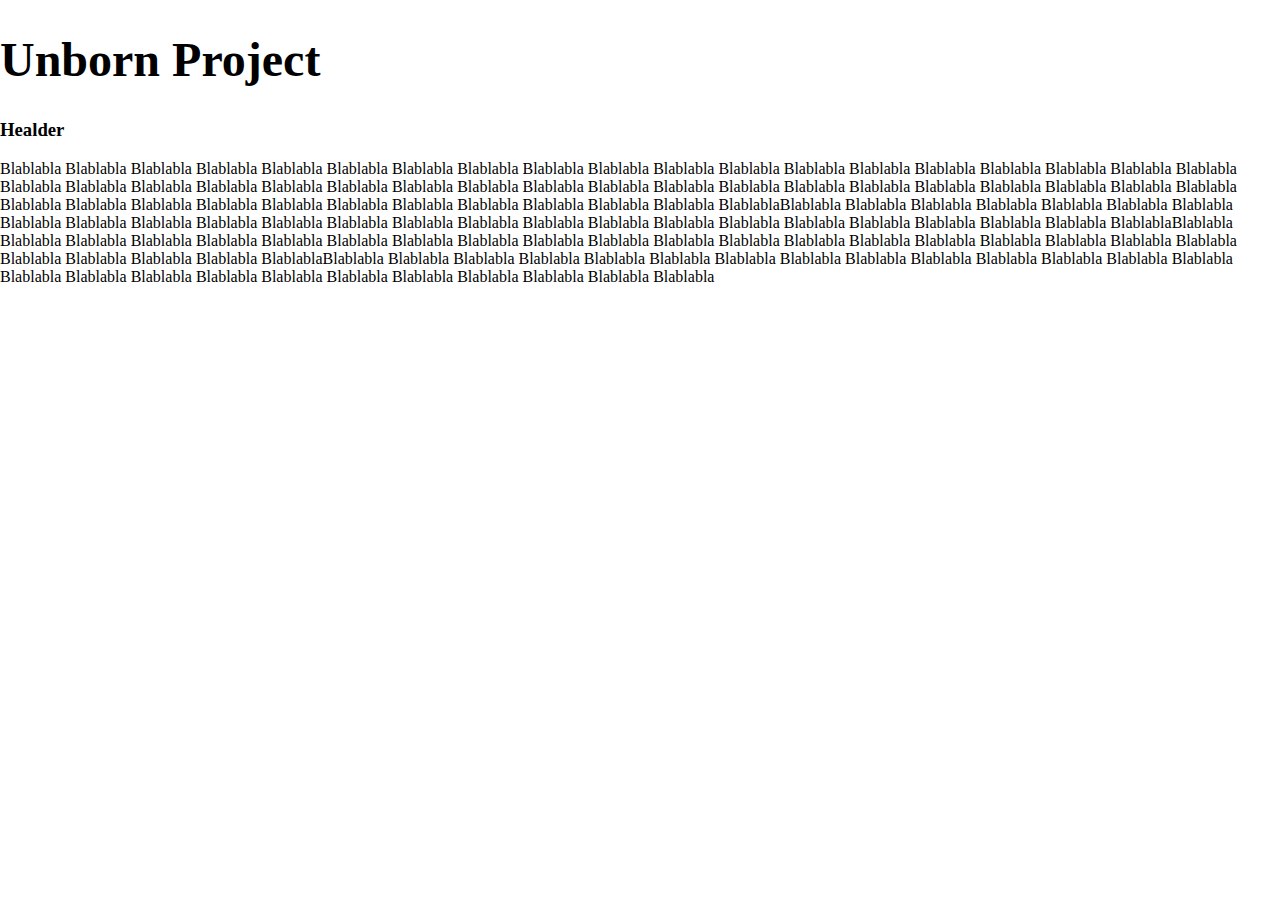
<file: Project1.Html>
<!DOCTYPE html>
<html lang="en">
<head>
    <meta charset="UTF-8">
    <meta name="viewport" content="width=device-width, initial-scale=1.0">
    <title>Document</title>
    <link rel="stylesheet" href="style.css">
</head>
<body>
        <div class="content">
        <h1 style="font-size: 300%; padding: 0px; box-sizing: 10%;">
            Unborn Project
        </h1>
        <h3>Healder</h3>
        <p>
            Blablabla Blablabla Blablabla Blablabla Blablabla Blablabla Blablabla Blablabla Blablabla Blablabla Blablabla Blablabla Blablabla Blablabla Blablabla Blablabla Blablabla Blablabla Blablabla Blablabla Blablabla Blablabla Blablabla Blablabla Blablabla Blablabla Blablabla Blablabla Blablabla Blablabla Blablabla Blablabla Blablabla Blablabla Blablabla Blablabla Blablabla Blablabla Blablabla Blablabla Blablabla Blablabla Blablabla Blablabla Blablabla Blablabla Blablabla Blablabla Blablabla BlablablaBlablabla Blablabla Blablabla Blablabla Blablabla Blablabla Blablabla Blablabla Blablabla Blablabla Blablabla Blablabla Blablabla Blablabla Blablabla Blablabla Blablabla Blablabla Blablabla Blablabla Blablabla Blablabla Blablabla Blablabla BlablablaBlablabla Blablabla Blablabla Blablabla Blablabla Blablabla Blablabla Blablabla Blablabla Blablabla Blablabla Blablabla Blablabla Blablabla Blablabla Blablabla Blablabla Blablabla Blablabla Blablabla Blablabla Blablabla Blablabla Blablabla BlablablaBlablabla Blablabla Blablabla Blablabla Blablabla Blablabla Blablabla Blablabla Blablabla Blablabla Blablabla Blablabla Blablabla Blablabla Blablabla Blablabla Blablabla Blablabla Blablabla Blablabla Blablabla Blablabla Blablabla Blablabla Blablabla
        </p>
    </div>
</body>
</html>
</file>
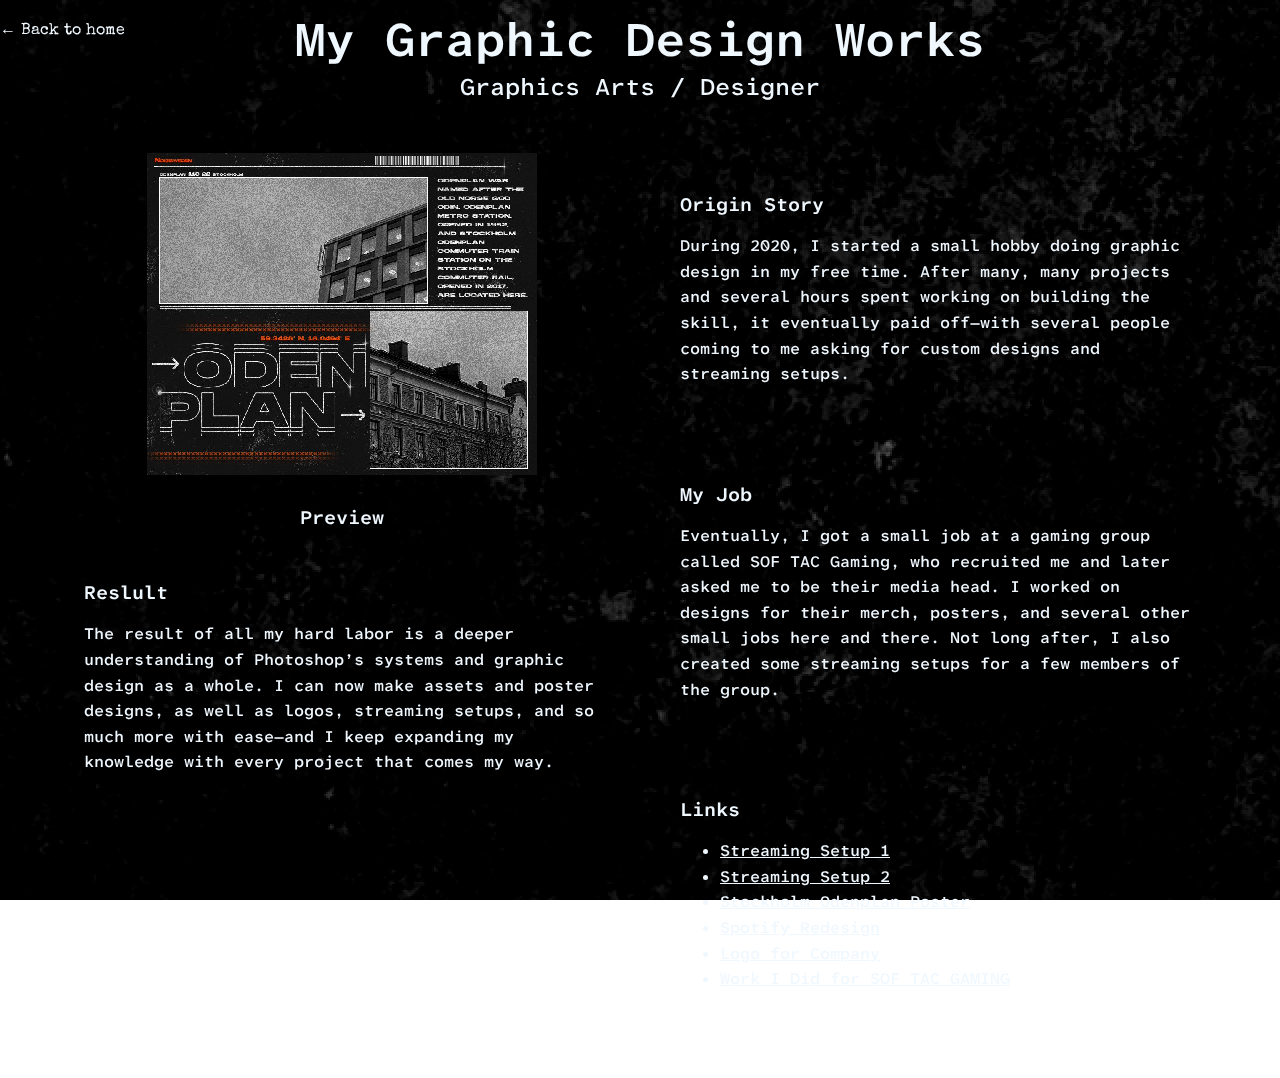
<file: Project2.Html>
<!DOCTYPE html>
<html lang="en">
<head>
    <meta charset="UTF-8" />
    <meta name="viewport" content="width=device-width, initial-scale=1.0"/>
    <title>Project 1</title>
    <link rel="stylesheet" href="style.css" />
</head>
<body>

    <img class="background-pixel" src="Background.gif" alt="" />
    
    <div style="text-align:left; margin-top: 20px; font-family: SpecialElite;">
    <a href="index.html" style="color:aliceblue; text-decoration:none;">← Back to home</a>
    </div>

    <div style="margin-top: 0px;" class="name-title">
        <p style="margin-top: -30px;" class="name">My Graphic Design Works</p>
        <p class="title">Graphics Arts / Designer </p>
    </div>

<div class="project-layout">
    <div class="column">
        <div class="photo-block">
            <img src="F-l9Y11XAAA8ktL.jpg" alt="Animated preview of Beaks Per Minute" />
        </div>
        <p class="block-title center-text"> Preview</p>

        <div style="margin-top: 0px;" class="block">
            <p style="margin-top: 0px;" class="block-title">Reslult</p>
            <p class="block-text">The result of all my hard labor is a deeper understanding of Photoshop’s systems and graphic design as a whole. I can now make assets and poster designs, as well as logos, streaming setups, and so much more with ease—and I keep expanding my knowledge with every project that comes my way.</p>
        </div>
    </div>

    <div class="column">
        <div class="block">
            <p class="block-title">Origin Story</p>
            <p class="block-text">During 2020, I started a small hobby doing graphic design in my free time. After many, many projects and several hours spent working on building the skill, it eventually paid off—with several people coming to me asking for custom designs and streaming setups.</p>
        </div>
        <div class="block">
            <p class="block-title">My Job</p>
            <p class="block-text">Eventually, I got a small job at a gaming group called SOF TAC Gaming, who recruited me and later asked me to be their media head. I worked on designs for their merch, posters, and several other small jobs here and there. Not long after, I also created some streaming setups for a few members of the group.</p>
        </div>

            <div class="block">
        <p class="block-title">Links</p>
        <ul class="block-text">
            <li><a href="https://x.com/ziondaman_Sv/status/1815663890472083782" target="_blank" style="color: aliceblue;">Streaming Setup 1</a></li>
            <li><a href="https://x.com/ziondaman_Sv/status/1706753863942828106" target="_blank" style="color: aliceblue;">Streaming Setup 2</a></li>
            <li><a href="https://x.com/ziondaman_Sv/status/1723046604217688235" target="_blank" style="color: aliceblue;">Stockholm Odenplan Poster</a></li>
            <li><a href="https://x.com/ziondaman_Sv/status/1665706403216883718" target="_blank" style="color: aliceblue;">Spotify Redesign</a></li>
            <li><a href="https://x.com/BartelDesigns/status/1664757919827492864" target="_blank" style="color: aliceblue;">Logo for Company</a></li>
            <li><a href="https://x.com/ziondaman_Sv/status/1926644289850748964" target="_blank" style="color: aliceblue;">Work I Did for SOF TAC GAMING</a></li>
        </ul>
        
    </div>
</div>
</body>
</html>
</file>
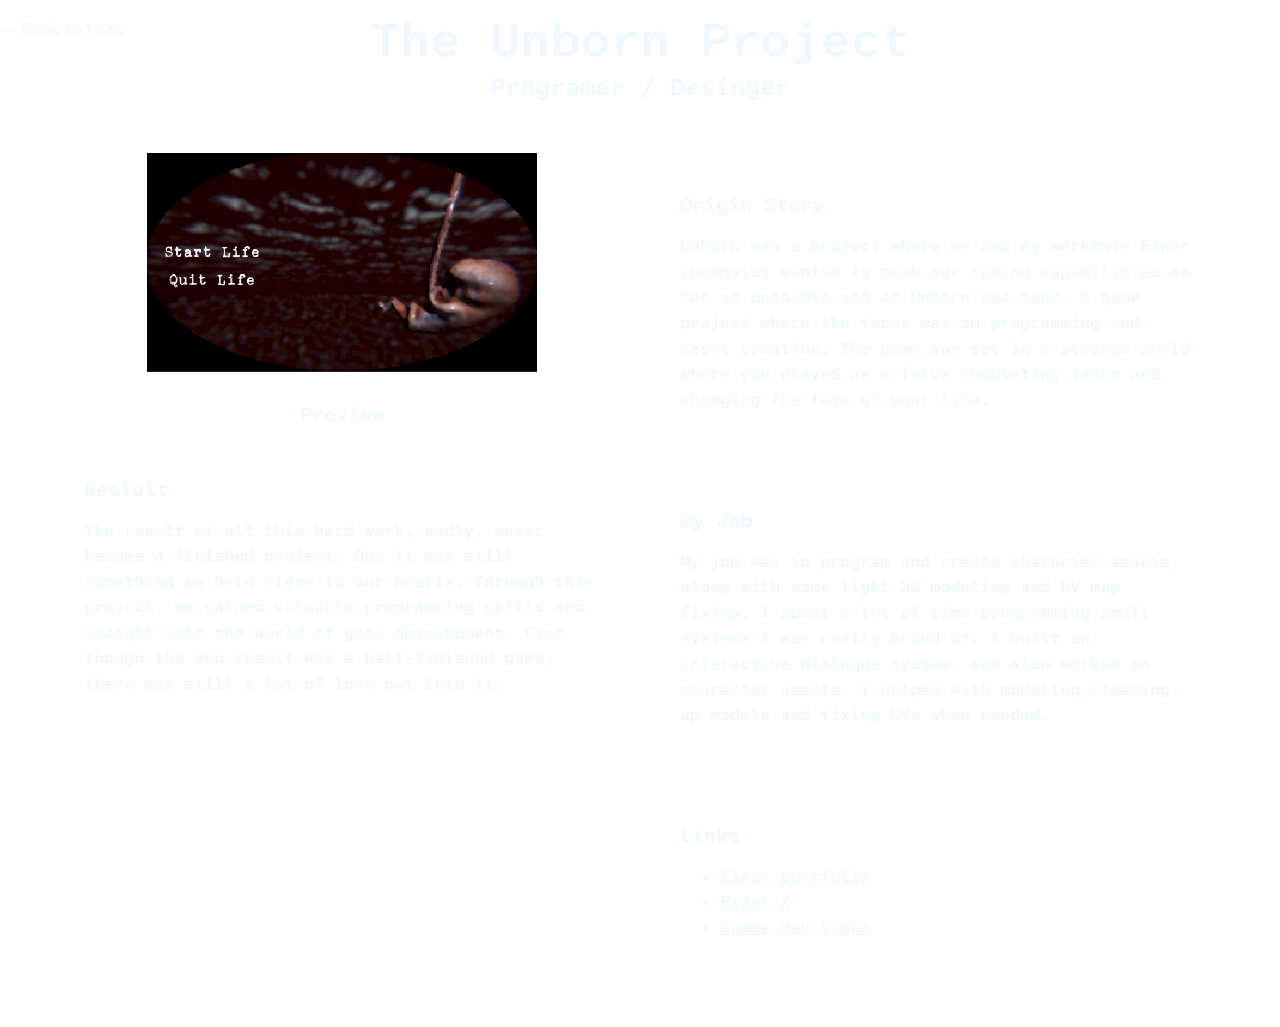
<file: Project3.Html>
<!DOCTYPE html>
<html lang="en">
<head>
    <meta charset="UTF-8" />
    <meta name="viewport" content="width=device-width, initial-scale=1.0"/>
    <title>Project 1</title>
    <link rel="stylesheet" href="style.css" />
</head>
<body>
    <div style="text-align:left; margin-top: 20px; font-family: SpecialElite;">
    <a href="index.html" style="color:aliceblue; text-decoration:none;">← Back to home</a>
    </div>

    <div style="margin-top: 0px;" class="name-title">
        <p style="margin-top: -30px;" class="name">The Unborn Project</p>
        <p class="title">Programer / Desinger </p>
    </div>

<div class="project-layout">
    <div class="column">
        <div class="photo-block">
            <img src="GPkqkyDW4AAbOnA.png" alt="Animated preview of Beaks Per Minute" />
        </div>
        <p class="block-title center-text"> Preview</p>

        <div style="margin-top: 0px;" class="block">
            <p style="margin-top: 0px;" class="block-title">Reslult</p>
            <p class="block-text">The result of all this hard work, sadly, never became a finished project. But it was still something we held close to our hearts. Through this project, we gained valuable programming skills and insight into the world of game development. Even though the end result was a half-finished game, there was still a lot of love put into it.</p>
        </div>
    </div>

    <div class="column">
        <div class="block">
            <p class="block-title">Origin Story</p>
            <p class="block-text">Unborn was a project where me and my workmate Einar Lundqvist wanted to push our coding capabilities as far as possible—and so Unborn was made. A game project where the focus was on programming and asset creation. The game was set in a strange world where you played as a fetus completing tasks and changing the fate of your life.</p>
        </div>
        <div class="block">
            <p class="block-title">My Job</p>
            <p class="block-text">My job was to program and create character assets, along with some light 3D modeling and UV map fixing. I spent a lot of time programming small systems I was really proud of. I built an interactive dialogue system, and also worked on character assets. I helped with modeling—cleaning up models and fixing UVs when needed.</p>
        </div>

            <div class="block">
        <p class="block-title">Links</p>
        <ul class="block-text">
            <li><a href="https://ejnar-portfolio.netlify.app/" target="_blank" style="color: aliceblue;">Einar portfolio</a></li>
            <li><a href="https://x.com/Ejnar40" target="_blank" style="color: aliceblue;">Einar X</a></li>
            <li><a href="https://x.com/ziondaman_Sv/status/1812089233953235169" target="_blank" style="color: aliceblue;">Gamde Dev Video</a></li>
        </ul>
        
    </div>
</div>
</body>
</html>
</file>
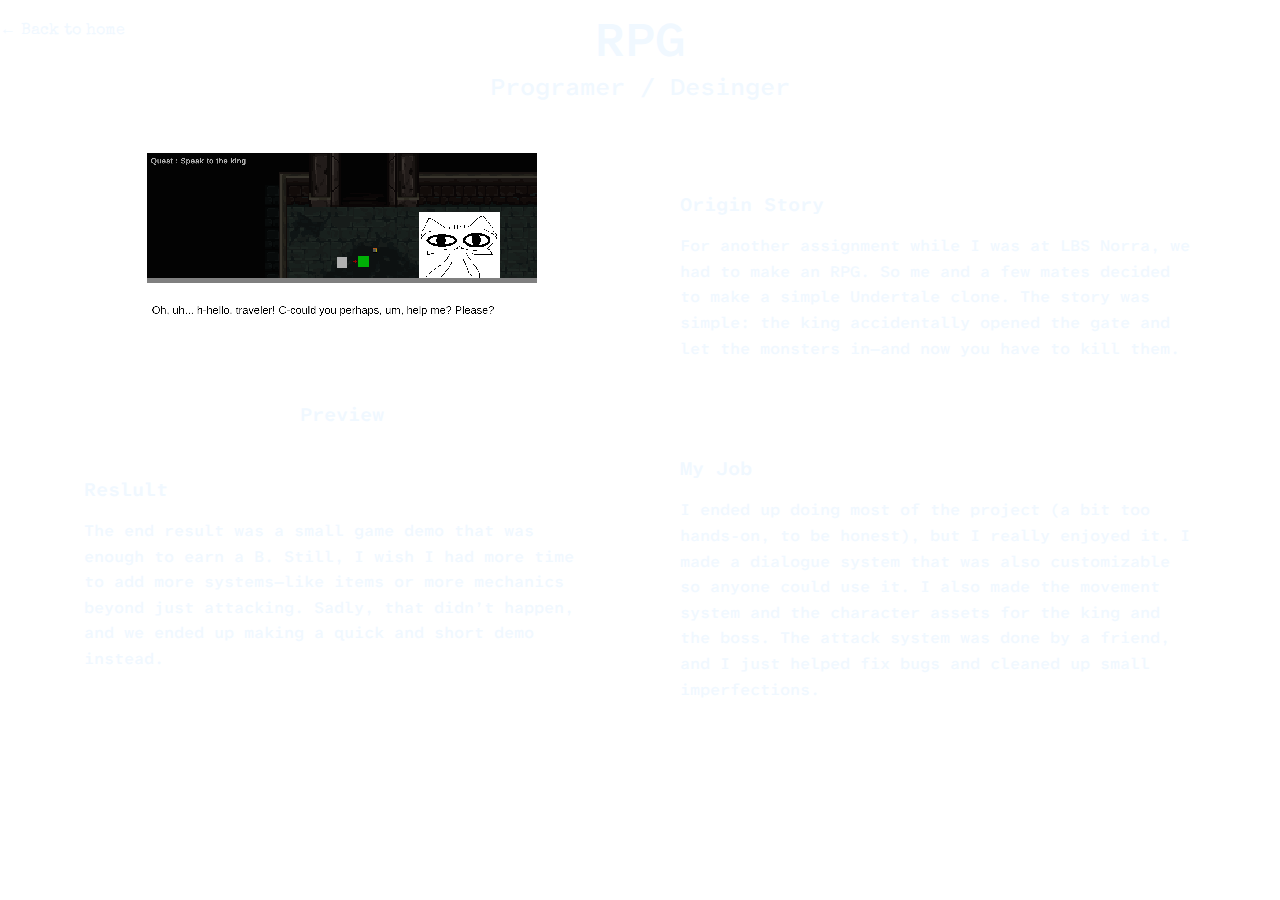
<file: Project4.Html>
<!DOCTYPE html>
<html lang="en">
<head>
    <meta charset="UTF-8" />
    <meta name="viewport" content="width=device-width, initial-scale=1.0"/>
    <title>Project 1</title>
    <link rel="stylesheet" href="style.css" />
</head>
<body>
    <div style="text-align:left; margin-top: 20px; font-family: SpecialElite;">
    <a href="index.html" style="color:aliceblue; text-decoration:none;">← Back to home</a>
    </div>

    <div style="margin-top: 0px;" class="name-title">
        <p style="margin-top: -30px;" class="name">RPG</p>
        <p class="title">Programer / Desinger </p>
    </div>

<div class="project-layout">
    <div class="column">
        <div class="photo-block">
            <img src="345444444444444444444444.png" alt="Animated preview of Beaks Per Minute" />
        </div>
        <p class="block-title center-text"> Preview</p>

        <div style="margin-top: 0px;" class="block">
            <p style="margin-top: 0px;" class="block-title">Reslult</p>
            <p class="block-text">The end result was a small game demo that was enough to earn a B. Still, I wish I had more time to add more systems—like items or more mechanics beyond just attacking. Sadly, that didn’t happen, and we ended up making a quick and short demo instead.</p>
        </div>
    </div>

    <div class="column">
        <div class="block">
            <p class="block-title">Origin Story</p>
            <p class="block-text">For another assignment while I was at LBS Norra, we had to make an RPG. So me and a few mates decided to make a simple Undertale clone. The story was simple: the king accidentally opened the gate and let the monsters in—and now you have to kill them.</p>
        </div>
        <div class="block">
            <p class="block-title">My Job</p>
            <p class="block-text">I ended up doing most of the project (a bit too hands-on, to be honest), but I really enjoyed it. I made a dialogue system that was also customizable so anyone could use it. I also made the movement system and the character assets for the king and the boss. The attack system was done by a friend, and I just helped fix bugs and cleaned up small imperfections.</p>
        </div>
        
    </div>
</div>
</body>
</html>
</file>
<file: style.css>
@font-face {
    font-family: 'AtkinsonMonoSemiBold';
    src: url('AtkinsonHyperlegibleMono-SemiBold.ttf') format('truetype');
}

@font-face {
    font-family: 'AtkinsonMonoMedium';
    src: url('AtkinsonHyperlegibleMono-Medium.ttf') format('truetype');
}

@font-face {
    font-family: 'SpecialElite';
    src: url('SpecialElite-Regular.ttf') format('truetype');
}

body {
    margin: 0;
    padding: 0;
    background-size: cover;
    image-rendering: pixelated;
}

.background-pixel {
    position: fixed;
    top: 0;
    left: 0;
    width: 100%;
    height: 100%;
    object-fit: cover;
    image-rendering: pixelated;
    z-index: -1;
}

.name {
    font-family: 'AtkinsonMonoSemiBold', monospace;
    font-size: 300%;
    color: aliceblue;
    margin: 5% 0 0 0;
    text-align: center;
}

.title {
    font-family: 'AtkinsonMonoMedium', monospace;
    font-size: 150%;
    color: aliceblue;
    margin: 0;
    text-align: center;
}

.social-icons {
    font-family: 'SpecialElite', monospace;
    display: flex;
    justify-content: center;
    gap: 20px;
    margin-top: 10px;
    font-size: 14px;
}

.social-icons a {
    color: aliceblue;
    text-decoration: none;
    transition: transform 0.2s ease;
}

.social-icons a:hover {
    transform: scale(1.1);
}

.content-wrapper {
    display: flex;
    justify-content: space-between;
    align-items: flex-start;
    padding: 5% 10%; /* Increased side padding to move away from screen center */
    gap: 100px; /* Increased spacing between About and Projects sections */
}

.about {
    width: 40%;
    font-family: 'AtkinsonMonoMedium', monospace;
    color: aliceblue;
    margin-top: -30px; /* This moves the whole about section upward */
}

.section-title {
    font-size: 150%;
    margin: 0 0 10px 0; /* Remove default top margin */
    font-weight: 500;
}

.section-text {
    font-size: 100%;
    margin: 0 0 20px 0; /* Remove default top margin */
    font-weight: 400;
}

.skills-list {
    list-style: square;
    padding-left: 20px;
    color: aliceblue;
}


.projects {
    display: grid;
    grid-template-columns: repeat(2, 1fr);
    gap: 30px; /* Slightly larger spacing between project cards */
    width: 55%; /* Optional: narrow to balance new .about width */
}

.project-card {
    text-decoration: none;
    color: aliceblue;
    text-align: center;
    transition: transform 0.2s ease-in-out;
}

.project-card:hover {
    transform: scale(1.05);
}

.project-card img {
    border-radius: 12px;
    width: 100%;
    height: 200px;
    object-fit: cover;
    box-shadow: 0 0 10px rgba(0, 0, 0, 0.5);
}

.project-title {
    margin-top: 10px;
    font-family: 'AtkinsonMonoSemiBold', monospace;
    font-size: 120%;
}

.site-footer {
    font-family: 'SpecialElite', monospace;
    font-size: 9px;
    color: rgb(190, 190, 190);
    text-align: center;
    padding: 2px 0;
    opacity: 0.4;
}

/* Project Template CSS */
.project-layout {
    display: flex;
    flex-wrap: nowrap; /* Prevent wrapping */
    justify-content: space-between;
    align-items: flex-start; /* Align columns to top */
    padding: 50px 5%;
    gap: 40px;
    color: aliceblue;
    font-family: 'AtkinsonMonoMedium', monospace;
}

.column {
    flex: 1;
    max-width: 50%; /* Make sure each column is side by side */
    display: flex;
    flex-direction: column;
    gap: 20px;
}

.block {
    padding: 20px;
}

.photo-block {
    padding: 0;
    text-align: center;
}

.photo-block img {
    width: 70%;
    height: auto;
    max-width: 100%;
    object-fit: cover;
    display: block;
    margin-left: auto;
    margin-right: auto;
}

.block-title {
    font-size: 120%;
    font-family: 'AtkinsonMonoSemiBold', monospace;
    margin-bottom: 10px;
    color: aliceblue;
}

.block-text {
    font-size: 100%;
    color: aliceblue;
    line-height: 1.6;
}

.center-text {
    text-align: center;
    margin-top: 10px;
}

.block-text a {
    text-decoration: underline;
    color: aliceblue;
}

.block-text a:hover {
    color: #90c4ff; /* soft blue on hover */
}

/*404 site*/
.gif-row {
  display: flex;
  justify-content: center;
  align-items: center;
  margin-top: 30px;
}

.error-gif {
  width: 200px;
  height: auto;
  image-rendering: pixelated;
}

.spacer {
  width: 40px; /* adjust spacing between GIFs */
}
</file>
